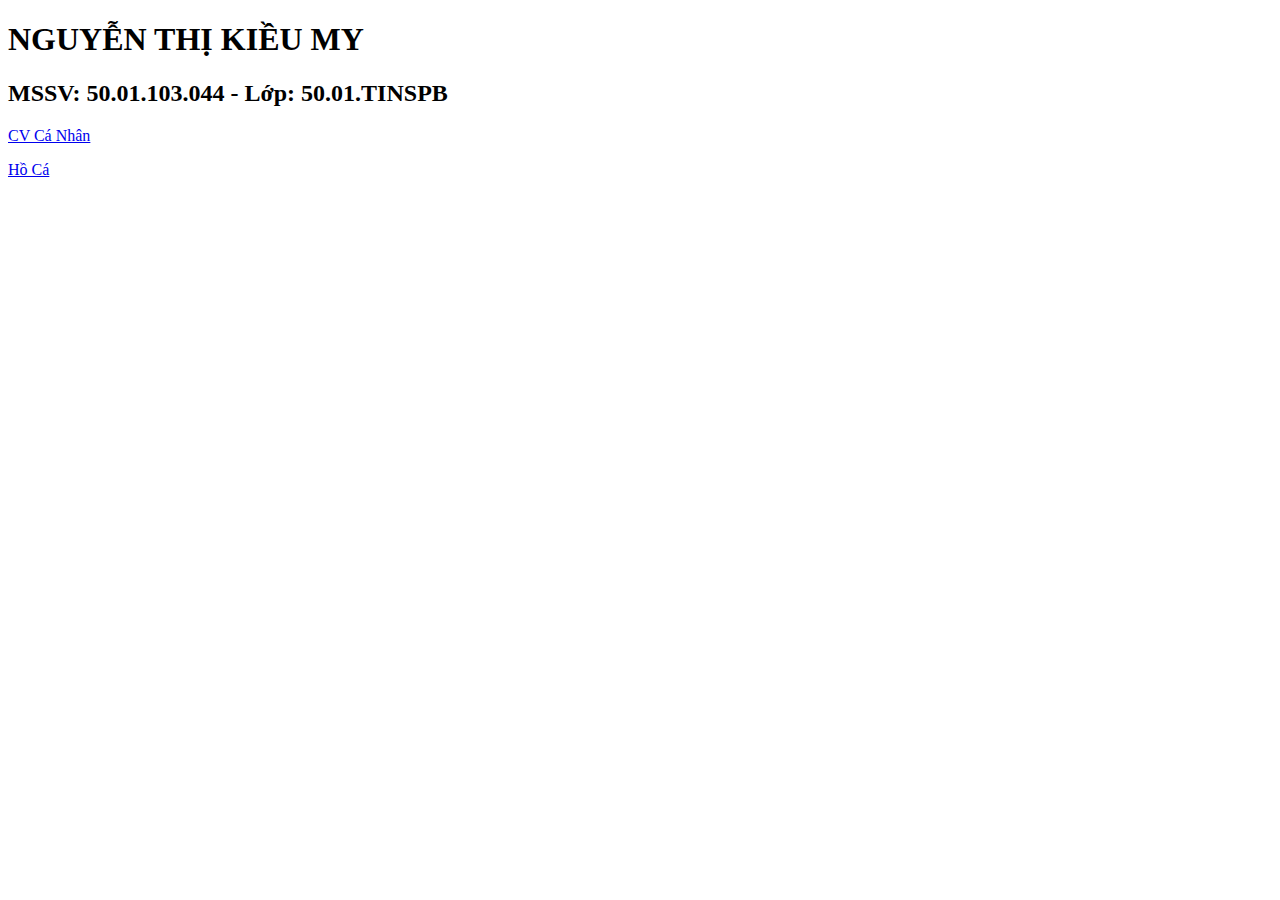
<file: index.html>
<!DOCTYPE html>
<html lang="en">
<head>
    <meta charset="UTF-8">
    <meta name="viewport" content="width=device-width, initial-scale=1.0">
    <title>km</title>
</head>
<body>
    <h1> NGUYỄN THỊ KIỀU MY</h1>
    <h2>MSSV: 50.01.103.044 - Lớp: 50.01.TINSPB</h2>
    <p><a href="mycv.html"><li>CV Cá Nhân</li></a></p>
    <p><a href="hoca.html"><li>Hồ Cá</li></a></p>
</body>
</html>
</file>
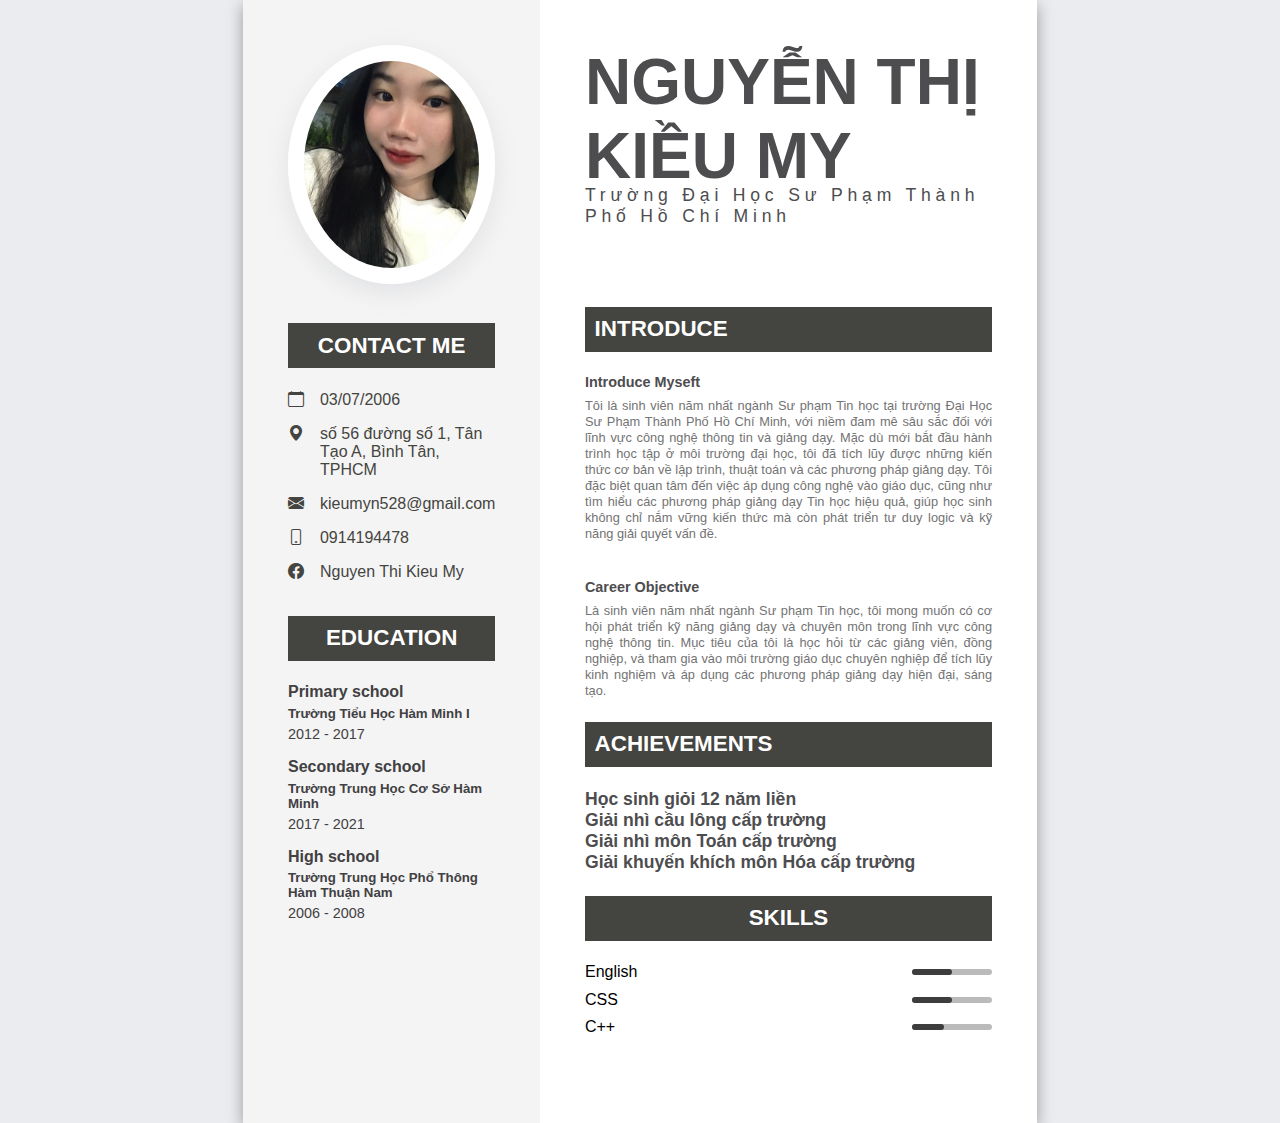
<file: mycv.html>
<!DOCTYPE html>
<html lang="en">

<head>
    <meta charset="UTF-8">
    <meta http-equiv="X-UA-Compatible" content="IE=edge">
    <meta name="viewport" content="width=device-width, initial-scale=1.0">
    <link rel="stylesheet" href="style.css">
    <link rel="stylesheet" href="https://cdn.jsdelivr.net/npm/bootstrap-icons@1.8.3/font/bootstrap-icons.css">
    <title>My CV</title>
</head>

<body>
    <section class="main-section">
        <div class="left-part">
            <div class="photo-container">
                <img src="./ny.jpg" alt="">
            </div>
            <div class="contact-container">
                <h2 class="title">Contact Me</h2>
                <div class="contact-list">
                    <div class="icon-container">
                        <i class="bi bi-calendar"></i>
                    </div>
                    <div class="contact-text">
                        <p>03/07/2006</p>
                    </div>
                </div>
                <div class="contact-list">
                    <div class="icon-container">
                        <i class="bi bi-geo-alt-fill"></i>
                    </div>
                    <div class="contact-text">
                        <p>số 56 đường số 1, Tân Tạo A, Bình Tân, TPHCM</p>
                    </div>
                </div>
                <div class="contact-list">
                    <div class="icon-container">
                        <i class="bi bi-envelope-fill"></i>
                    </div>
                    <div class="contact-text">
                        <p>kieumyn528@gmail.com</p>
                    </div>
                </div>
                <div class="contact-list">
                    <div class="icon-container">
                        <i class="bi bi-phone"></i>
                    </div>
                    <div class="contact-text">
                        <p>0914194478</p>
                    </div>
                </div>
                <div class="contact-list">
                    <div class="icon-container">
                        <i class="bi bi-facebook"></i>
                    </div>
                    <div class="contact-text">
                        <p>Nguyen Thi Kieu My</p>
                    </div>
                </div>
            </div>

            <div class="education-container">
                <h2 class="title">Education</h2>
                <div class="course">
                    <h2 class="education-title">Primary school</h2>
                    <h5 class="college-name">Trường Tiểu Học Hàm Minh I</h5>
                    <p class="education-date">2012 - 2017</p>
                </div>
                <div class="course">
                    <h2 class="education-title">Secondary school</h2>
                    <h5 class="college-name">Trường Trung Học Cơ Sở Hàm Minh</h5>
                    <p class="education-date">2017 - 2021</p>
                </div>
                <div class="course">
                    <h2 class="education-title">High school</h2>
                    <h5 class="college-name">Trường Trung Học Phổ Thông Hàm Thuận Nam</h5>
                    <p class="education-date">2006 - 2008</p>
                </div>
            </div>
        </div>
        <div class="right-part">
            <div class="banner">
                <h1 class="firstname">NGUYỄN THỊ KIỀU MY</h1>
        
                <p class="position">Trường Đại Học Sư Phạm Thành Phố Hồ Chí Minh</p>
            </div>

            <div class="work-container ">
                <h2 class="title text-left">INTRODUCE</h2>
                <div class="work">
                    
                    <h2 class="company-name">Introduce Myseft</h2>
                    <p class="work-text">Tôi là sinh viên năm nhất ngành Sư phạm Tin học tại trường Đại Học Sư Phạm Thành Phố Hồ Chí Minh, với niềm đam mê sâu sắc đối với lĩnh vực công nghệ thông tin và giảng dạy. Mặc dù mới bắt đầu hành trình học tập ở môi trường đại học, tôi đã tích lũy được những kiến thức cơ bản về lập trình, thuật toán và các phương pháp giảng dạy. Tôi đặc biệt quan tâm đến việc áp dụng công nghệ vào giáo dục, cũng như tìm hiểu các phương pháp giảng dạy Tin học hiệu quả, giúp học sinh không chỉ nắm vững kiến thức mà còn phát triển tư duy logic và kỹ năng giải quyết vấn đề.</p>
                </div>

                <div class="work">
                    <div class="job-date">
                    </div>
                    <h2 class="company-name">Career Objective</h2>
                    <p class="work-text">Là sinh viên năm nhất ngành Sư phạm Tin học, tôi mong muốn có cơ hội phát triển kỹ năng giảng dạy và chuyên môn trong lĩnh vực công nghệ thông tin. Mục tiêu của tôi là học hỏi từ các giảng viên, đồng nghiệp, và tham gia vào môi trường giáo dục chuyên nghiệp để tích lũy kinh nghiệm và áp dụng các phương pháp giảng dạy hiện đại, sáng tạo. </p>
                </div>
            
            </div>

            <div class="references-container">
                <h2 class="title text-left">Achievements</h2>
                <div class="references">
                    <div class="left-references">
                        <h4 class="name">Học sinh giỏi 12 năm liền</h4>
                        <h4 class="name">Giải nhì cầu lông cấp trường</h4>
                        <h4 class="name">Giải nhì môn Toán cấp trường</h4>
                        <h4 class="name">Giải khuyến khích môn Hóa cấp trường</h4>
                        
                    </div>
                    
                </div>
            </div>
            <div class="skills-container">
                <h2 class="title">Skills</h2>
                <div class="skill">
                    <div class="left-skill">
                        <p>English</p>
                    </div>
                    <div class="right-skill">
                        <div class="outer-layer">
                            <div class="inner-layer" style="width: 50%;"></div>
                        </div>
                    </div>
                </div>
                <div class="skill">
                    <div class="left-skill">
                        <p>CSS</p>
                    </div>
                    <div class="right-skill">
                        <div class="outer-layer">
                            <div class="inner-layer" style="width: 50%;"></div>
                        </div>
                    </div>
                </div>
                <div class="skill">
                    <div class="left-skill">
                        <p>C++</p>
                    </div>
                    <div class="right-skill">
                        <div class="outer-layer">
                            <div class="inner-layer" style="width: 40%;"></div>
                        </div>
                    </div>
                </div>
        </div>
    </section>

</body>

</html>
</file>
<file: style.css>
*{
    padding: 0;
    margin: 0;
    box-sizing: border-box;
}

body{
    background-color: #EBECF0;
}

.main-section{
    width: 210mm;
    height: 297mm;
    background-color: white;
    margin: 0 auto;
    box-shadow: rgba(0, 0, 0, 0.35) 0px 5px 15px;
    display: flex;
}

.main-section .left-part{
    width: 40%;
    height: 100%;
    background-color: #F4F4F4;
    padding: 2.8rem;
}

.left-part .photo-container{
    margin-bottom: 2.2rem;
}

.left-part .photo-container img{
    width: 100%;
    height: 100%;
    border-radius: 50%;
    border: 1rem solid white;
    box-shadow: rgba(149, 157, 165, 0.2) 0px 8px 24px;
}

.title{
    font-family: 'Public Sans', sans-serif;
    font-size: 1.4rem;
    text-transform: uppercase;
    padding: 0.6rem;
    background-color: #444440;
    color: white;
    text-align: center;
    margin: 1.4rem 0;
}

.contact-container{
    margin-bottom: 2.2rem;
}

.contact-container .contact-list{
    display: flex;
    gap: 1rem;
    margin-bottom: 1rem;
    font-family: 'Lato', sans-serif;
    color: #444440;
    font-size: 1rem;
}

.education-container{
    margin-bottom: 2.2rem;
    font-family: 'Lato', sans-serif;
}

.education-container .course{
    margin-bottom: 1rem;
    color: #414042;
}
 
.education-container .education-title{
    font-size: 1rem;
    font-weight: 800;
    margin-bottom: .3rem;
}

.education-container .college-name{
    margin-bottom: 0.3rem;
    font-weight: 600;
    
}

.education-container .education-date{
    font-size: 0.9rem;
}

.skills-container .skill{
    display: flex;
    justify-content: space-between;
    align-items: center;
    margin-bottom: 0.6rem;
    font-family: 'Lato', sans-serif;
}

.skills-container .skill .right-skill .outer-layer{
    background-color: #BBBBBB;
    height:0.4rem;
    width: 5rem;
    border-radius: 0.4rem;
}

.skills-container .skill .right-skill .inner-layer{
    background-color: #3D3D3D;
    height: 100%;
    border-radius: inherit;
}

.right-part{
    padding: 2.8rem;
}

.right-part .banner{
    font-family: 'Open Sans', sans-serif; 
    color: #4D4D4F;
    margin-bottom: 2.2rem;
}

.right-part .banner .firstname{
    font-size: 4rem;
}

.right-part .banner .lastname{
    font-size: 4rem;
    font-weight: 400;
    letter-spacing: 0.5rem;
    margin-top: -1rem;
}

.right-part .banner .position{
    letter-spacing: 0.3rem;
    margin-top: -0.5rem;
    font-size: 1.1rem;
}

.work-container{
    margin-top: 5rem;
    font-family: 'Lato', sans-serif;
}

.work-container .work:not(:last-child){
    margin-bottom: 1.8rem;
}

.work-container .work .job-date{
    display: flex;
    justify-content: space-between;
    color: #4D4D4F;
    margin-bottom: 0.5rem;
    font-size: 0.7rem;
    font-weight: 500;
}

.work-container .work .company-name{
    font-size: 0.9rem;
    font-weight: 700;
    margin-bottom: 0.5rem;
    color: #4D4D4F;

}

.work-container .work .work-text{
    color: #737373;
    font-size: 0.8rem;
    text-align: justify;
    line-height: 1rem;
}

.references-container .references{
    display: flex;
    justify-content: space-between;
    margin-top: 1rem;
    font-family: 'Lato', sans-serif;
    color: #4D4D4F;
}

.references-container .references .name{
    font-weight: 800;
    font-size: 1.1rem;
}

.references-container .references .company-name{
    margin: 0.5rem 0;
    font-size: 0.9rem;
}

.references-container .references .phone{
    display: flex;
    justify-content: space-between;
    font-size: 0.7rem;
    color: #414042;
}
.references-container .references .phone p{
    margin: 0.4rem 0;
}

.references-container .references .phone .phone-text{
    font-weight: 600;
}

.text-left{
    text-align: left;
}
</file>
